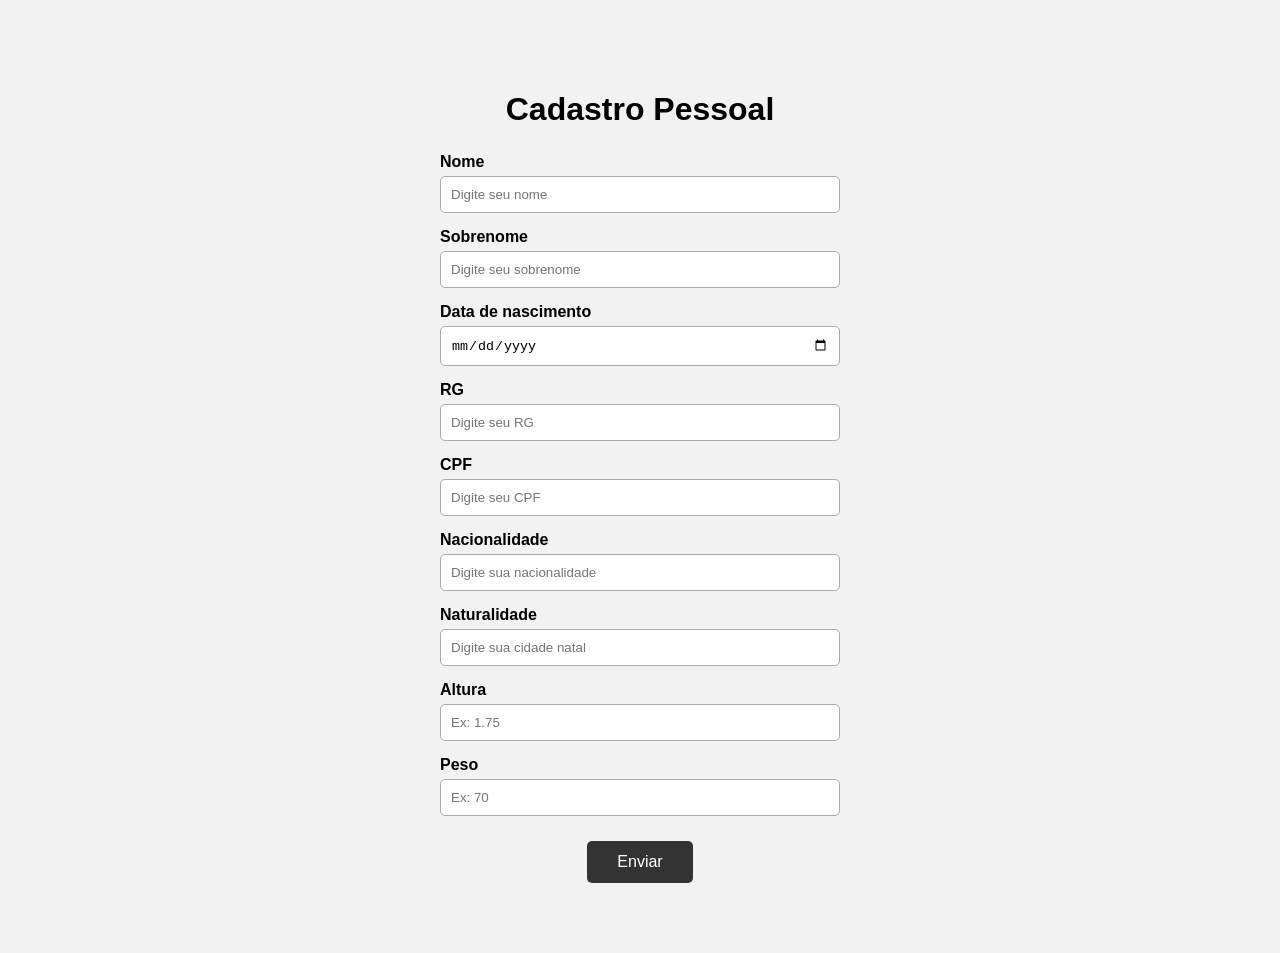
<file: index.html>
<!DOCTYPE html>
<html lang="pt-br">
<head>
    <meta charset="UTF-8">
    <meta name="viewport" content="width=device-width, initial-scale=1.0">
    <title>Formulário de Cadastro</title>
    <link rel="stylesheet" href="style.css">
</head>

<body>

    <div class="formulario">
        <h1>Cadastro Pessoal</h1>

        <label for="nomeDigitado">Nome</label>
        <input type="text" id="nomeDigitado" placeholder="Digite seu nome" required>

        <label for="sobrenomeDigitado">Sobrenome</label>
        <input type="text" id="sobrenomeDigitado" placeholder="Digite seu sobrenome" required>

        <label for="dataNascimentoDigitada">Data de nascimento</label>
        <input type="date" id="dataNascimentoDigitada" required>

        <label for="rgDigitado">RG</label>
        <input type="text" id="rgDigitado" placeholder="Digite seu RG" required>

        <label for="cpfDigitado">CPF</label>
        <input type="text" id="cpfDigitado" placeholder="Digite seu CPF" required>

        <label for="nacionalidadeDigitada">Nacionalidade</label>
        <input type="text" id="nacionalidadeDigitada" placeholder="Digite sua nacionalidade" required>

        <label for="naturalidadeDigitada">Naturalidade</label>
        <input type="text" id="naturalidadeDigitada" placeholder="Digite sua cidade natal" required>

        <label for="alturaDigitada">Altura</label>
        <input type="number" id="alturaDigitada" placeholder="Ex: 1.75" step="0.01" required>

        <label for="pesoDigitado">Peso</label>
        <input type="number" id="pesoDigitado" placeholder="Ex: 70" step="0.1" required>

        <button onclick="enviarFormulario()">Enviar</button>
    </div>

    <script src="script.js"></script>

</body>
</html>
</file>
<file: style.css>
body {
    font-family: Arial, sans-serif;
    background-color: #f2f2f2;
    text-align: center;
}

.formulario {
    width: 400px;
    margin: 40px auto;
    padding: 30px;
}

h1 {
    margin-bottom: 25px;
}

label {
    display: block;
    text-align: left;
    margin-top: 15px;
    margin-bottom: 5px;
    font-weight: bold;
}

input {
    width: 100%;
    padding: 10px;
    box-sizing: border-box;
    border: 1px solid #aaa;
    border-radius: 5px;
}

button {
    margin-top: 25px;
    padding: 12px 30px;
    border: none;
    border-radius: 5px;
    background-color: #333;
    color: white;
    font-size: 16px;
    cursor: pointer;
}

button:hover {
    background-color: #555;
}
</file>
